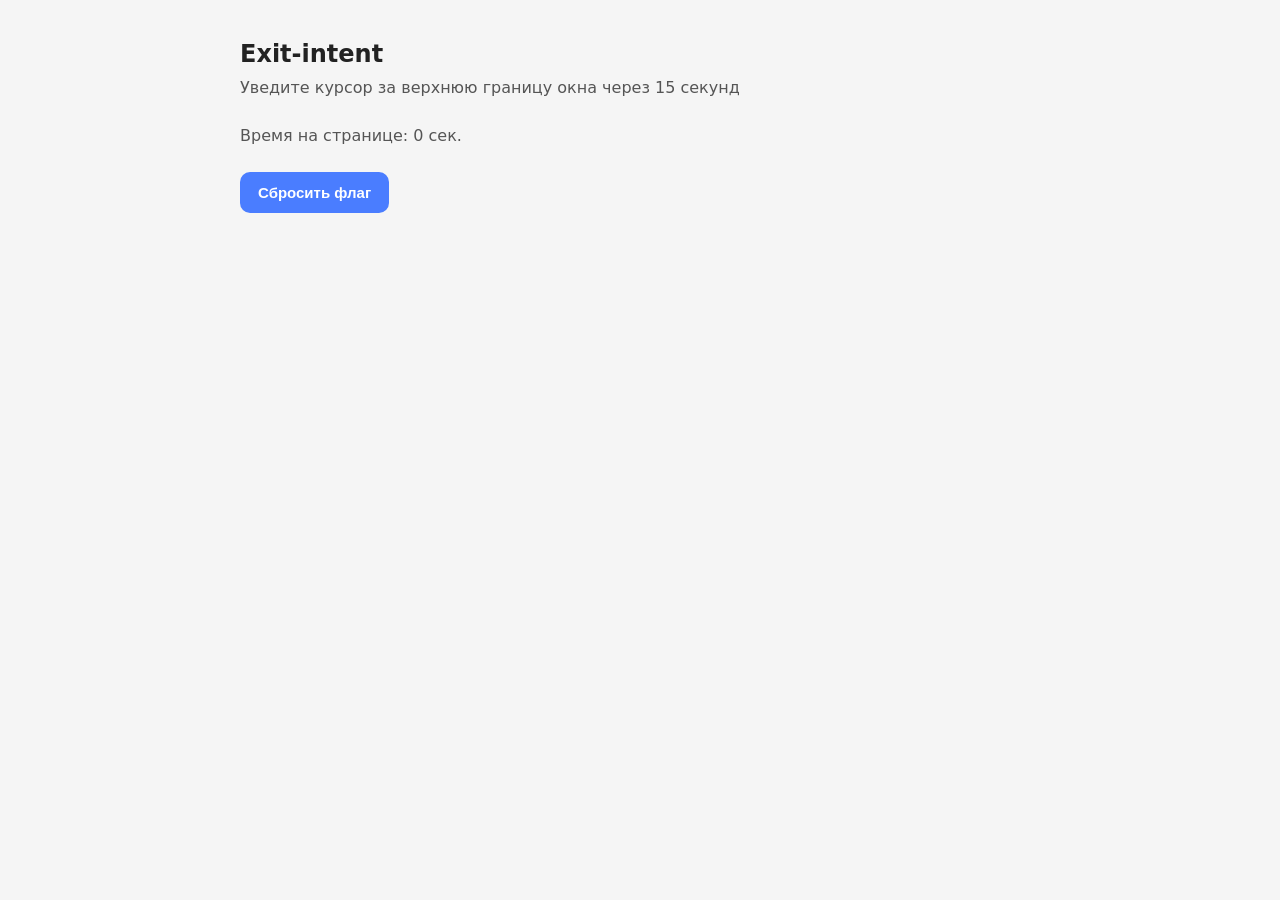
<file: case1/index.html>
<!DOCTYPE html>
<html lang="en">
<head>
    <meta charset="UTF-8">
    <meta name="viewport" content="width=device-width, initial-scale=1.0">
    <title>Document</title>
    <link rel="stylesheet" href="../common.css">
    <script src="index.js" defer></script>
</head>
<body>
    <div class="demo-wrap">
        <h1>Exit-intent</h1>
        <p>Уведите курсор за верхнюю границу окна через 15 секунд</p>
        <p id="timeOnPage">Время на странице: 0 сек.</p>
        <button class="btn" id="resetBtn">Сбросить флаг</button>
    </div>
    <div class="overlay" id="exitOverlay">
        <div class="modal">
            <h2>Подождите! Вам подарок.</h2>
            <p>Дарим промокод <strong>STAY10</strong></p>
            <button class="btn" id="exitClose">Забрать промокод</button>
        </div>
    </div>
</body>
</html>
</file>
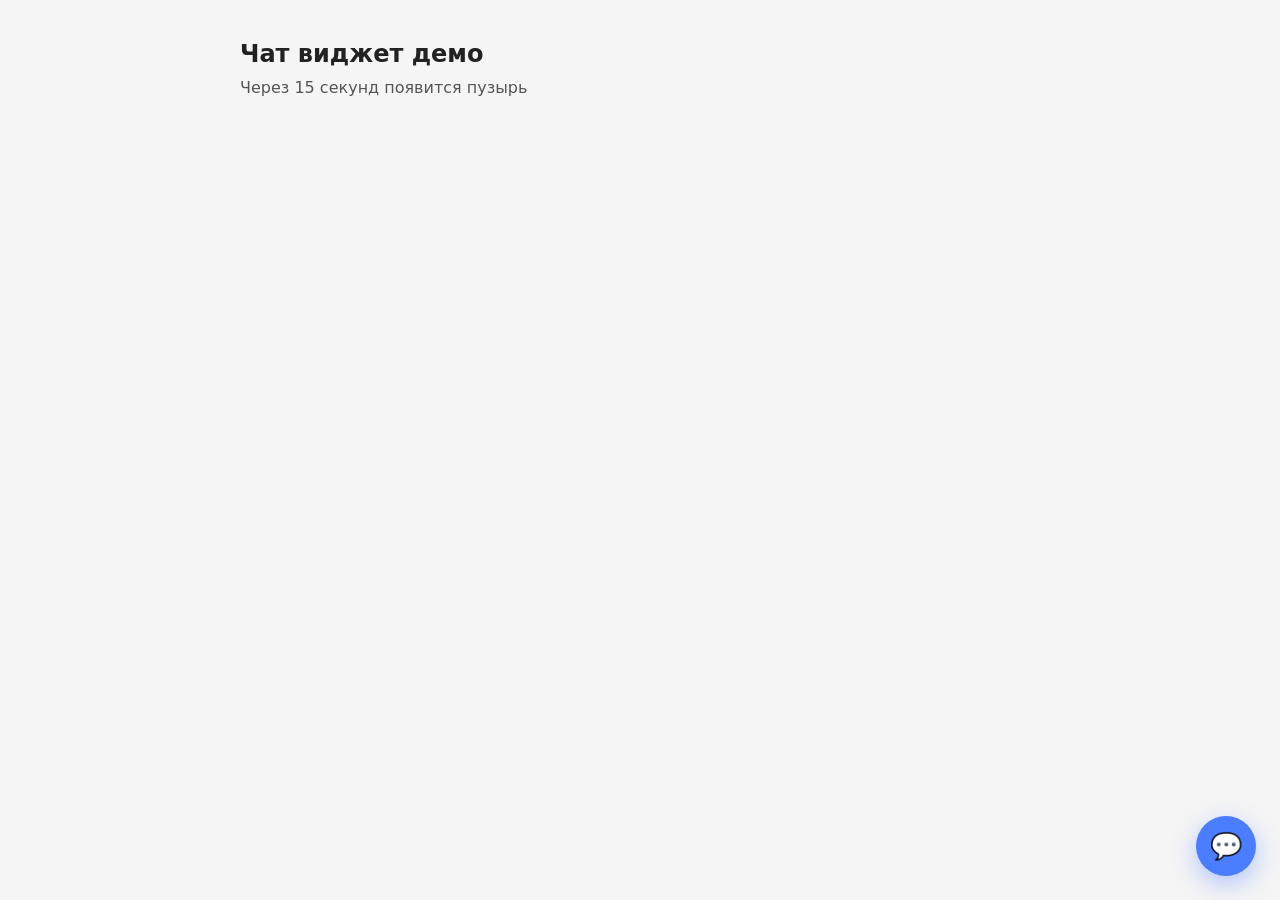
<file: case2/index.html>
<!DOCTYPE html>
<html lang="en">
<head>
    <meta charset="UTF-8">
    <meta name="viewport" content="width=device-width, initial-scale=1.0">
    <title>Document</title>
    <link rel="stylesheet" href="style.css">
    <link rel="stylesheet" href="../common.css">
    <script src="index.js" defer></script>
</head>
<body>
    <div class="demo-wrap">
        <h1>Чат виджет демо</h1>
        <p>Через 15 секунд появится пузырь</p>
    </div>
    <div class="chat-bubble" id="chatBubble">
        <p> Здравствуйте! Подсказать что-нибудь?</p>
        <button class="chat-bubble__close" id="bubbleClose">X</button>
    </div>
    <button class="chat-btn" id="chatBtn">💬</button>
    <div class="chat-panel" id="chatPanel">
        <div class="chat-panel__header">
            Чат поддержки
            <button class="chat-panel__close" id="panelClose">Х</button>
        </div>
        <div class="chat-panel__body">
            <p>Здравствуйте! Чем можем Вам помочь?</p>
        </div>
    </div>
</body>
</html>
</file>
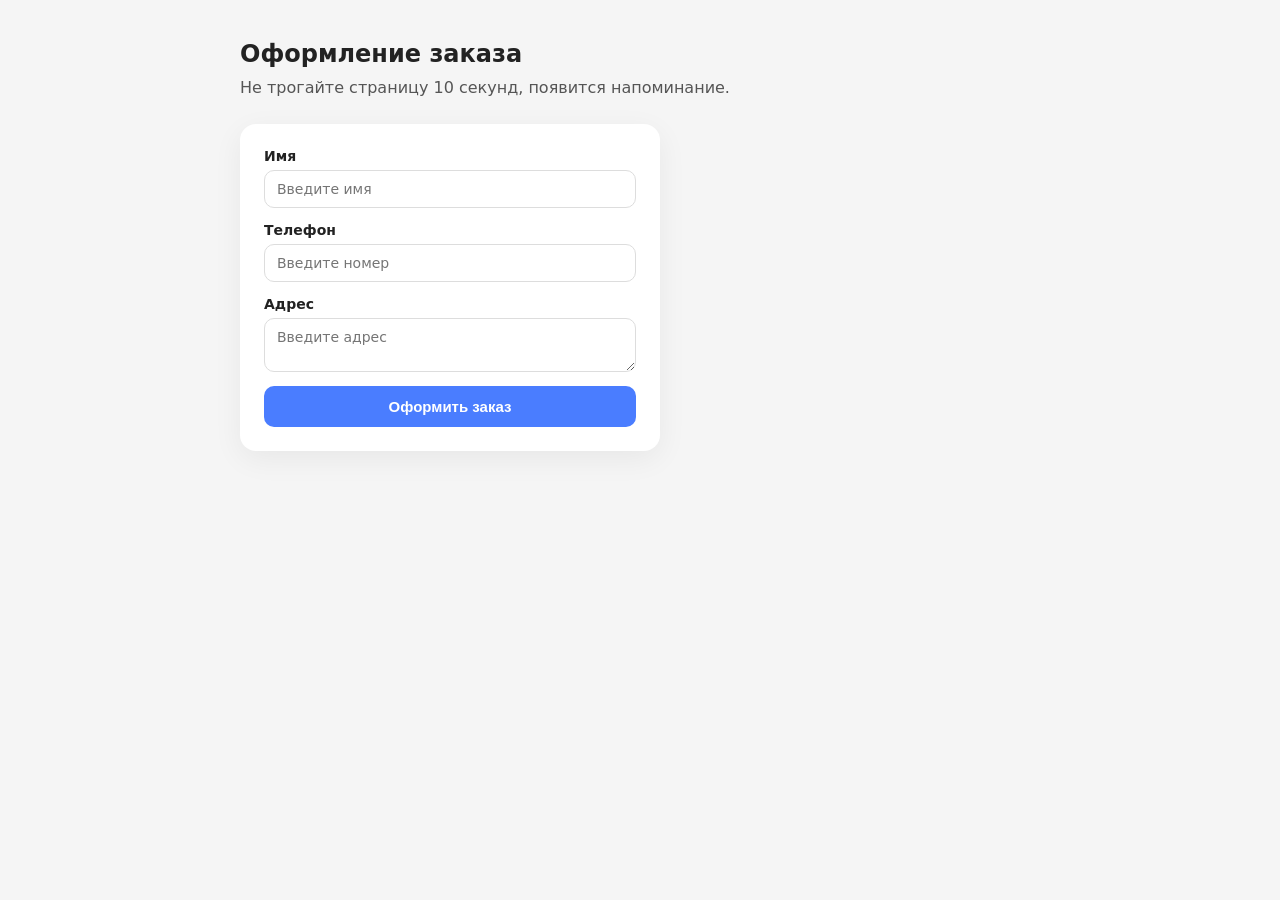
<file: case3/index.html>
<!DOCTYPE html>
<html lang="en">
<head>
    <meta charset="UTF-8">
    <meta name="viewport" content="width=device-width, initial-scale=1.0">
    <title>Document</title>
    <link rel="stylesheet" href="style.css">
    <link rel="stylesheet" href="../common.css">
    <script src="index.js" defer></script>
</head>
<body>
    <div class="demo-wrap">
        <h1>Оформление заказа</h1>
        <p>Не трогайте страницу 10 секунд, появится напоминание.</p>
        <form class="order-form" id="orderForm">
            <label>Имя
                <input type="text" name="name" placeholder="Введите имя" required>
            </label>
            <label>Телефон
                <input type="tel" name="phone" placeholder="Введите номер" required>
            </label>
            <label>Адрес
                <textarea name="adress" placeholder="Введите адрес" required></textarea>
            </label>
            <button class="btn" type="submit">Оформить заказ</button>
        </form>
    </div>
    <div class="reminder" id="reminder">
        <p>Вы не завершили оформление. Продолжить?</p>
        <button class="btn" id="reminderClose">Я тут</button>
    </div>
</body>
</html>
</file>
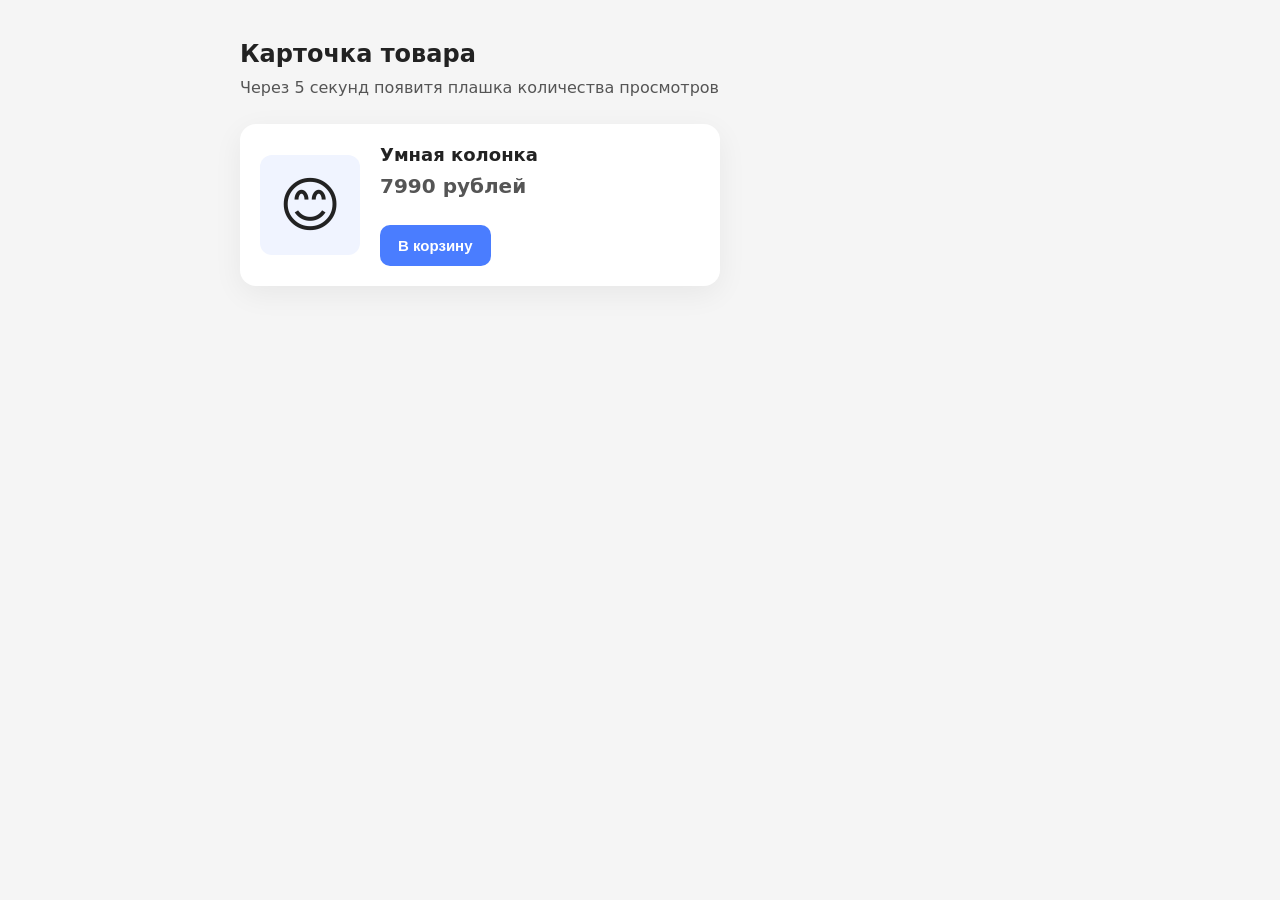
<file: case4/index.html>
<!DOCTYPE html>
<html lang="en">
<head>
    <meta charset="UTF-8">
    <meta name="viewport" content="width=device-width, initial-scale=1.0">
    <title>Document</title>
    <script src="index.js" defer></script>
    <link rel="stylesheet" href="../common.css">
    <link rel="stylesheet" href="style.css">
</head>
<body>
    <div class="demo-wrap">
        <h1>Карточка товара</h1>
        <p>Через 5 секунд появитя плашка количества просмотров</p>
        <div class="product">
            <div class="product__img">
                😊
            </div>
            <div class="product__info">
                <h2>Умная колонка</h2>
                <p class="product__price">7990 рублей</p>
                <button class="btn">В корзину</button>
            </div>
        </div>
    </div>
    <div class="urgency" id="urgency">
        <span class="urgency__dot"></span>
        <span><strong id="viewCount">7</strong> Челоек смотрит прямо сейчас</span>
    </div>
</body>
</html>
</file>
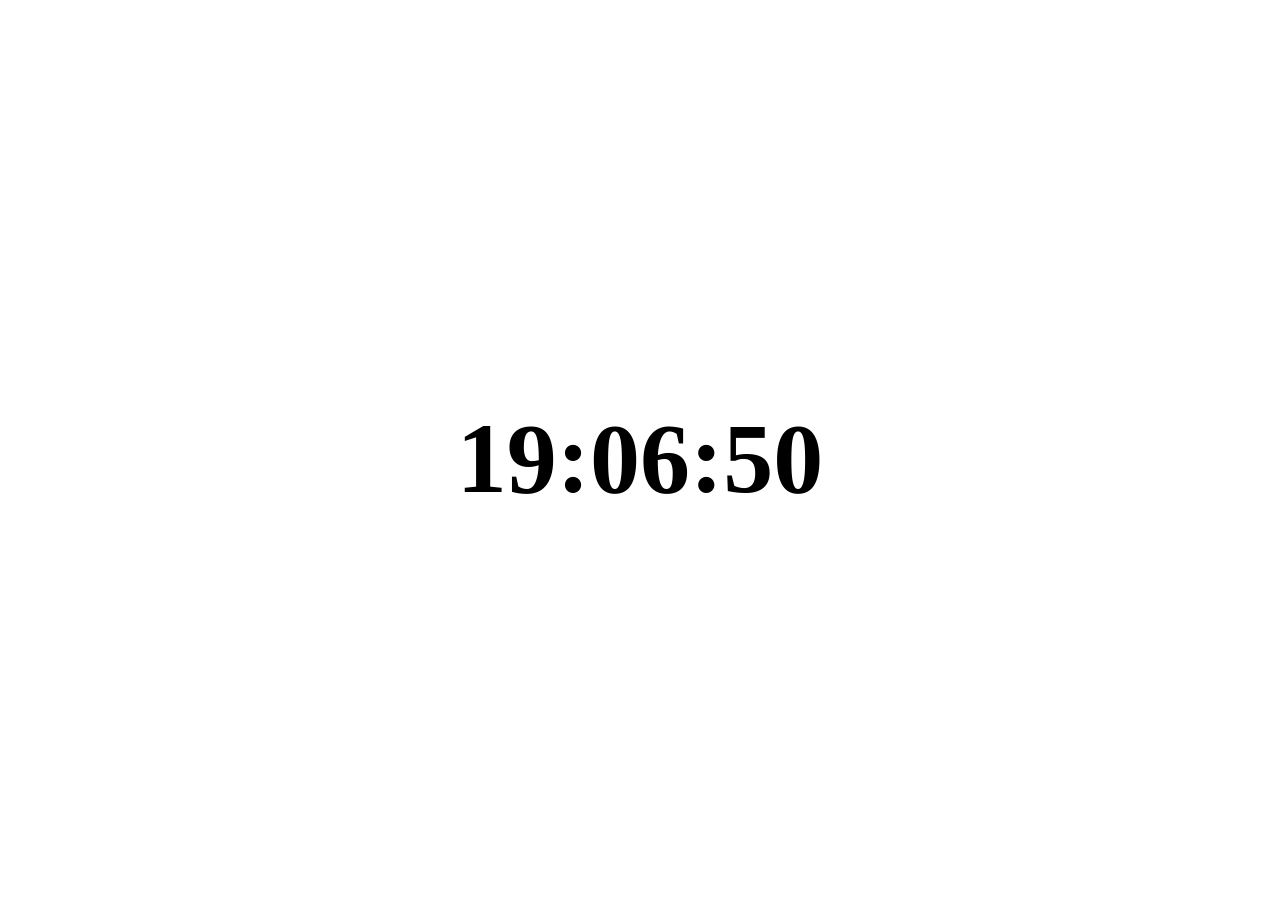
<file: task1/index.html>
<!DOCTYPE html>
<html lang="en">
<head>
    <meta charset="UTF-8">
    <meta name="viewport" content="width=device-width, initial-scale=1.0">
    <title>Часы</title>
    <link rel="stylesheet" href="style.css">
    <script src="index.js" defer></script>
</head>
<body>
    <div id="clock">
        00:00:00
    </div>
</body>
</html>
</file>
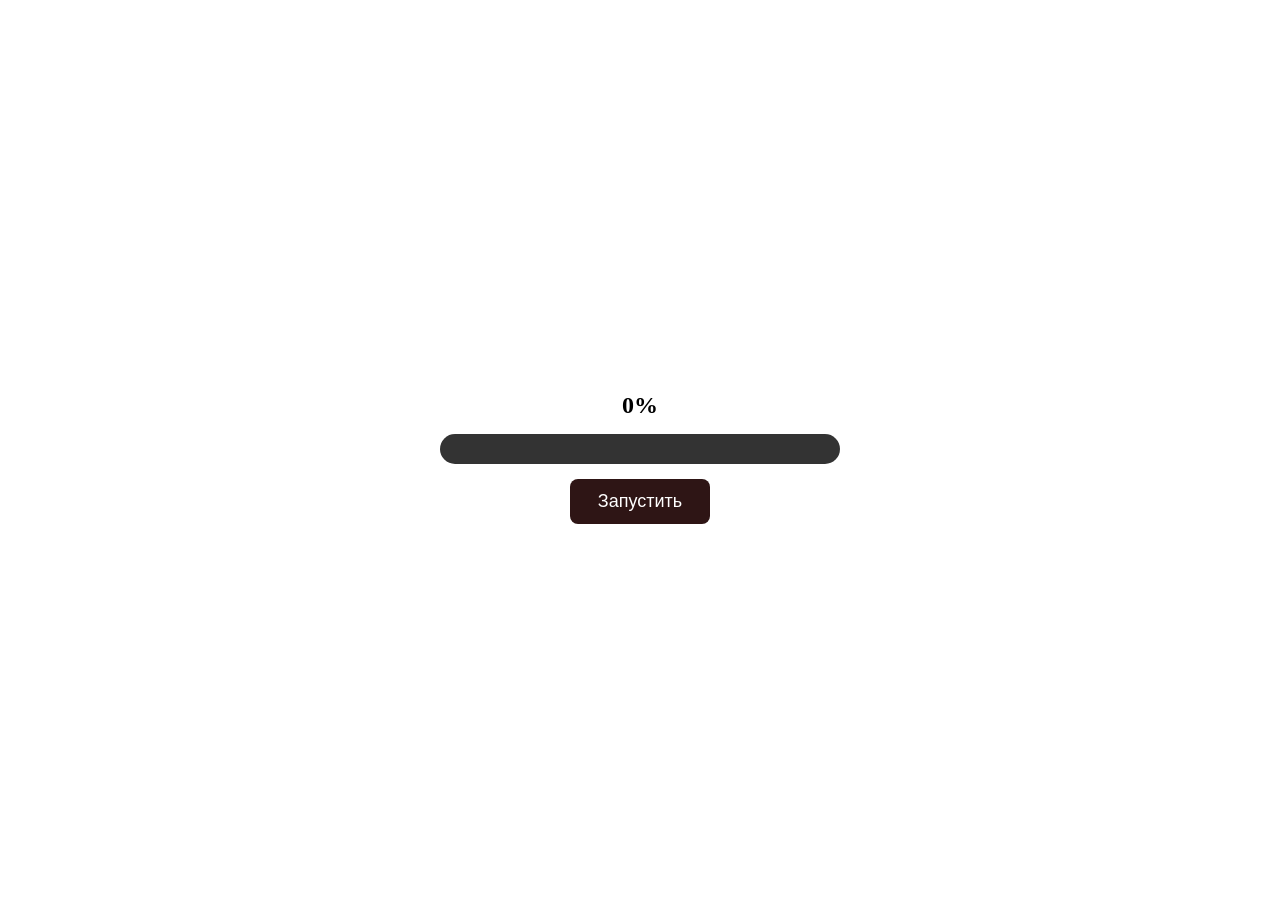
<file: task2/index.html>
<!DOCTYPE html>
<html lang="en">
<head>
    <meta charset="UTF-8">
    <meta name="viewport" content="width=device-width, initial-scale=1.0">
    <link rel="stylesheet" href="style.css">
    <script src="index.js" defer></script>
    <title>Progres-Bar</title>
</head>
<body>
    <div id="percent">
        0%
    </div>
    <div class="bar">
        <div id="fill" class="fill"></div>
    </div>
    <button id="start">Запустить</button>
</body>
</html>
</file>
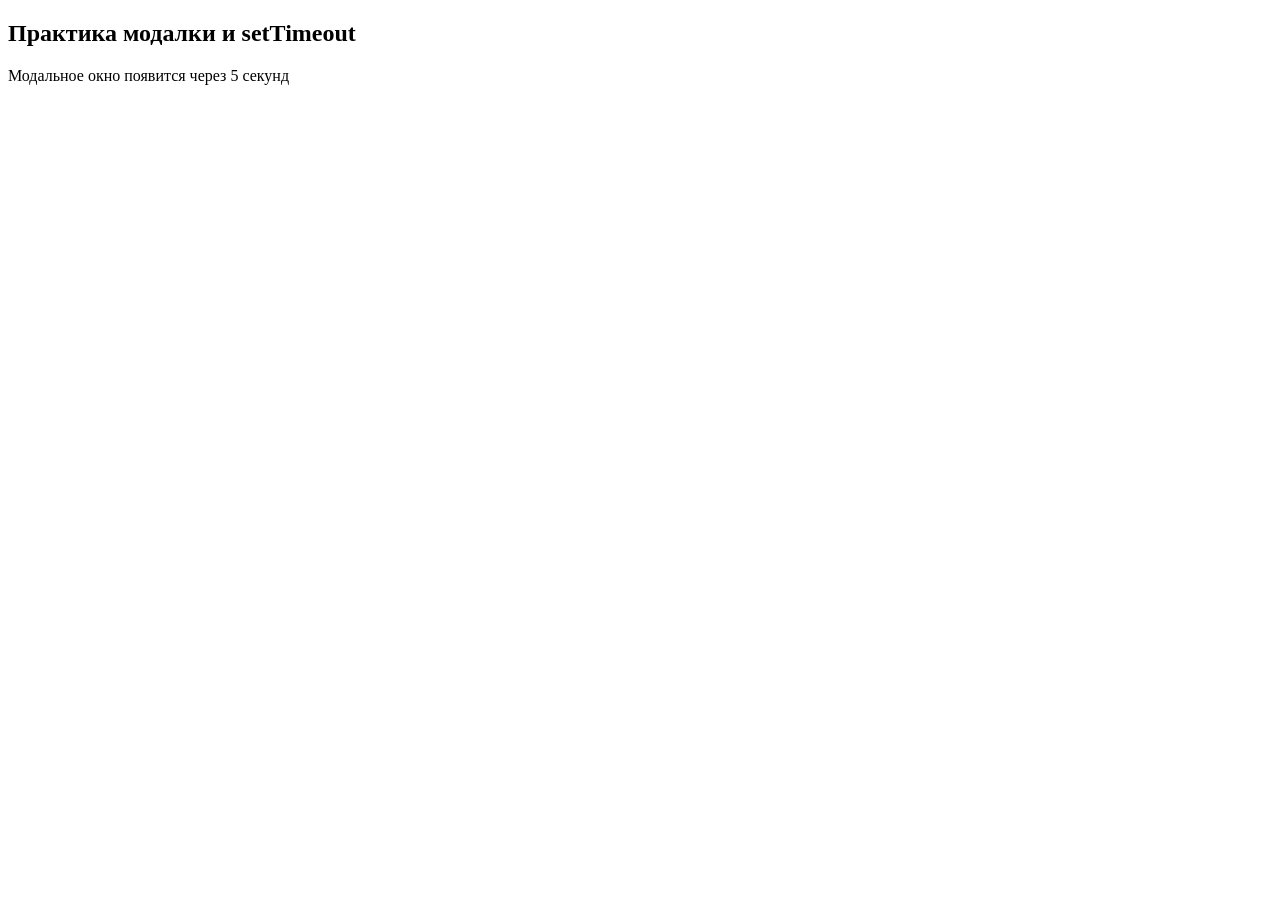
<file: task3/index.html>
<!DOCTYPE html>
<html lang="en">
<head>
    <meta charset="UTF-8">
    <meta name="viewport" content="width=device-width, initial-scale=1.0">
    <link rel="stylesheet" href="style.css">
    <script src="index.js" defer></script>
    <title>Modal</title>
</head>
<body>
    <div class="modal-overlay" id="modalOverlay">
    <div class="modal" id="modal">
        <button class="modal-close" id="modalClose">X</button>
        <h2>Скидка для новых клиентов 15%</h2>
    </div>
</div>
    <section>
        <h1>Практика модалки и setTimeout</h1>
        <p>Модальное окно появится через 5 секунд</p>
    </section>
</body>
</html>
</file>
<file: common.css>
* { box-sizing: border-box; margin: 0; padding: 0; }

body {
    font-family: system-ui, -apple-system, "Segoe UI", Roboto, sans-serif;
    color: #222;
    background: #f5f5f5;
    min-height: 100vh;
    padding: 40px 20px;
}

.demo-wrap { max-width: 800px; margin: 0 auto; }
.demo-wrap h1 { font-size: 24px; margin-bottom: 8px; }
.demo-wrap p  { color: #555; margin-bottom: 24px; line-height: 1.5; }

/* ---- Общий оверлей для модалок (кейсы 1–2) ---- */
.overlay {
    position: fixed;
    inset: 0;
    background: rgba(0, 0, 0, 0.55);
    display: flex;
    justify-content: center;
    align-items: center;
    padding: 20px;
    z-index: 1000;
    opacity: 0;
    visibility: hidden;
    transition: opacity 0.3s ease, visibility 0.3s ease;
}
.overlay.is-open { opacity: 1; visibility: visible; }

.modal {
    background: #fff;
    border-radius: 16px;
    padding: 28px;
    max-width: 420px;
    width: 100%;
    box-shadow: 0 20px 60px rgba(0, 0, 0, 0.25);
    transform: translateY(20px) scale(0.97);
    transition: transform 0.3s ease;
}
.overlay.is-open .modal { transform: translateY(0) scale(1); }

.modal h2 { font-size: 20px; margin-bottom: 12px; }
.modal p  { font-size: 15px; color: #555; line-height: 1.5; margin-bottom: 20px; }

.btn {
    padding: 12px 18px;
    font-size: 15px;
    font-weight: 600;
    color: #fff;
    background: #4a7dff;
    border: none;
    border-radius: 10px;
    cursor: pointer;
    transition: background 0.2s, transform 0.1s;
}
.btn:hover { background: #3a68e0; }
.btn:active { transform: scale(0.98); }
.btn--ghost {
    background: transparent;
    color: #4a7dff;
    border: 1.5px solid #4a7dff;
}
.btn--ghost:hover { background: #f0f4ff; }
</file>
<file: case2/style.css>
/* Круглая кнопка чата */
.chat-btn {
    position: fixed;
    right: 24px;
    bottom: 24px;
    width: 60px;
    height: 60px;
    border-radius: 50%;
    border: none;
    background: #4a7dff;
    color: #fff;
    font-size: 26px;
    cursor: pointer;
    box-shadow: 0 8px 24px rgba(74, 125, 255, 0.4);
    transition: transform 0.2s;
    z-index: 100;
}
.chat-btn:hover { transform: scale(1.08); }

/* Пузырь-приглашение */
.chat-bubble {
    position: fixed;
    right: 96px;
    bottom: 32px;
    max-width: 260px;
    padding: 14px 36px 14px 16px;
    background: #fff;
    border-radius: 14px;
    box-shadow: 0 8px 30px rgba(0, 0, 0, 0.15);
    font-size: 14px;
    line-height: 1.4;
    z-index: 99;

    opacity: 0;
    transform: translateY(10px);
    visibility: hidden;
    transition: opacity 0.3s, transform 0.3s, visibility 0.3s;
}
.chat-bubble.is-visible {
    opacity: 1;
    transform: translateY(0);
    visibility: visible;
}
.chat-bubble__close {
    position: absolute;
    top: 6px;
    right: 8px;
    border: none;
    background: none;
    font-size: 20px;
    line-height: 1;
    color: #999;
    cursor: pointer;
}

/* Панель чата */
.chat-panel {
    position: fixed;
    right: 24px;
    bottom: 96px;
    width: 320px;
    max-width: calc(100vw - 48px);
    background: #fff;
    border-radius: 16px;
    box-shadow: 0 20px 60px rgba(0, 0, 0, 0.25);
    overflow: hidden;
    z-index: 100;

    opacity: 0;
    transform: translateY(20px);
    visibility: hidden;
    transition: opacity 0.3s, transform 0.3s, visibility 0.3s;
}
.chat-panel.is-open {
    opacity: 1;
    transform: translateY(0);
    visibility: visible;
}
.chat-panel__header {
    display: flex;
    justify-content: space-between;
    align-items: center;
    padding: 14px 16px;
    background: #4a7dff;
    color: #fff;
    font-weight: 600;
}
.chat-panel__close {
    border: none;
    background: none;
    color: #fff;
    font-size: 22px;
    line-height: 1;
    cursor: pointer;
}
.chat-panel__body { padding: 16px; font-size: 14px; color: #444; }
</file>
<file: case3/style.css>
.order-form {
    display: flex;
    flex-direction: column;
    gap: 14px;
    max-width: 420px;
    background: #fff;
    padding: 24px;
    border-radius: 16px;
    box-shadow: 0 8px 30px rgba(0, 0, 0, 0.06);
}
.order-form label {
    display: flex;
    flex-direction: column;
    font-size: 14px;
    font-weight: 600;
    gap: 6px;
}
.order-form input,
.order-form textarea {
    padding: 10px 12px;
    font: inherit;
    font-weight: 400;
    border: 1.5px solid #ddd;
    border-radius: 10px;
    outline: none;
    transition: border-color 0.2s;
}
.order-form input:focus,
.order-form textarea:focus { border-color: #4a7dff; }

/* Тост-напоминание */
.reminder {
    position: fixed;
    right: 24px;
    bottom: 24px;
    max-width: 300px;
    padding: 16px;
    background: #fff;
    border-radius: 14px;
    border-left: 4px solid #ffb020;
    box-shadow: 0 12px 40px rgba(0, 0, 0, 0.15);
    z-index: 100;

    opacity: 0;
    transform: translateY(10px);
    visibility: hidden;
    transition: opacity 0.3s, transform 0.3s, visibility 0.3s;
}
.reminder.is-visible {
    opacity: 1;
    transform: translateY(0);
    visibility: visible;
}
.reminder p { font-size: 14px; margin-bottom: 12px; line-height: 1.4; }
</file>
<file: case4/style.css>
.product {
    display: flex;
    gap: 20px;
    align-items: center;
    background: #fff;
    padding: 20px;
    border-radius: 16px;
    max-width: 480px;
    box-shadow: 0 8px 30px rgba(0, 0, 0, 0.06);
}
.product__img {
    font-size: 60px;
    width: 100px;
    height: 100px;
    display: flex;
    align-items: center;
    justify-content: center;
    background: #f0f4ff;
    border-radius: 12px;
}
.product__info h2 { font-size: 18px; margin-bottom: 6px; }
.product__price { font-size: 20px; font-weight: 700; color: #222; margin-bottom: 12px; }

/* Плашка */
.urgency {
    position: fixed;
    left: 24px;
    bottom: 24px;
    display: flex;
    align-items: center;
    gap: 10px;
    padding: 12px 16px;
    background: #fff;
    border-radius: 12px;
    font-size: 14px;
    box-shadow: 0 12px 40px rgba(0, 0, 0, 0.15);
    z-index: 100;

    opacity: 0;
    transform: translateY(10px);
    visibility: hidden;
    transition: opacity 0.3s, transform 0.3s, visibility 0.3s;
}
.urgency.is-visible {
    opacity: 1;
    transform: translateY(0);
    visibility: visible;
}

/* Пульсирующая зелёная точка */
.urgency__dot {
    width: 10px;
    height: 10px;
    border-radius: 50%;
    background: #2ecc71;
    box-shadow: 0 0 0 0 rgba(46, 204, 113, 0.6);
    animation: pulse 1.8s infinite;
}
@keyframes pulse {
    0%   { box-shadow: 0 0 0 0 rgba(46, 204, 113, 0.6); }
    70%  { box-shadow: 0 0 0 10px rgba(46, 204, 113, 0); }
    100% { box-shadow: 0 0 0 0 rgba(46, 204, 113, 0); }
}
</file>
<file: task1/style.css>
body {
    display: flex;
    justify-content: center;
    align-items: center;
    height: 100vh;
}

#clock {
    font-size: 100px;
    font-weight: 700;
}
</file>
<file: task2/style.css>
body {
    display: flex;
    justify-content: center;
    align-items: center;
    height: 100vh;
    flex-direction: column;
}

.bar {
    width: 400px;
    height: 30px;
    background-color: #333;
    border-radius: 15px;
    overflow: hidden;
    margin-bottom: 15px;
}

.fill {
    height: 100%;
    width: 0%;
    background: linear-gradient(90deg , #b1ffac , #00d031);
    transition: width 0.1s linear;
}

#percent {
    font-size: 24px;
    font-weight: 700;
    margin-bottom: 15px;
}

#start {
    padding: 12px 28px;
    font-size: 18px;
    border-radius: 8px;
    cursor: pointer;
    border: none;
    background-color: #2e1515;
    color: #ffffff;
}

#start:disabled {
    opacity: 0.4;
    cursor: not-allowed;
}
</file>
<file: task3/style.css>
.modal-overlay {
    position: fixed;
    inset: 0;
    display: flex;
    justify-content: center;
    align-items: center;
    background-color: rgba(0, 0, 0, 0.5);
    z-index: 1000;
    opacity: 0;
}

.modal {
    background-color: bisque;
    padding: 32px;
    border-radius: 16px;
    max-width: 400px;
    position: relative;
}

.modal-overlay.active {
    opacity: 1;
}

.modal-close {
    position: absolute;
    top: 10px;
    right: 10px;
    font-size: 20px;
    cursor: pointer;
    border: none;
    background: none;
}
</file>
